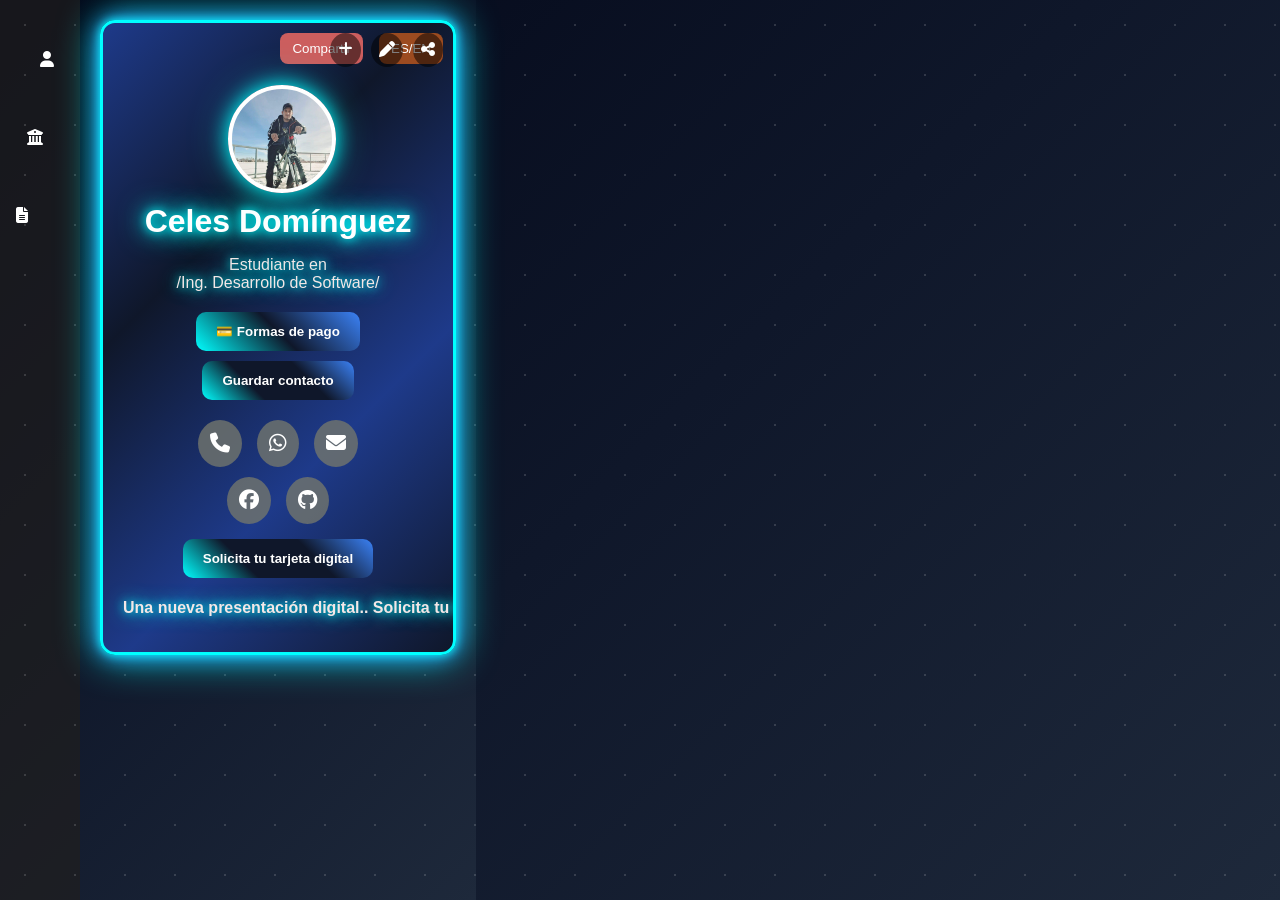
<file: index.html>
<!DOCTYPE html>
<html lang="es">
<head>
<meta charset="UTF-8">
<meta name="viewport" content="width=device-width, initial-scale=1.0">
<title>Tarjeta Digital Completa</title>
<link rel="stylesheet" href="https://cdnjs.cloudflare.com/ajax/libs/font-awesome/6.5.0/css/all.min.css">
<link rel="stylesheet" href="./style.css">
</head>
<body>
<div class="sidebar">
  <a href="#" data-section="perfil">
    <i class="fas fa-user"></i>
    <span class="text">Perfil</span>
  </a>

  <a href="#" data-section="bancos">
    <i class="fas fa-university"></i>
    <span class="text">Cuentas</span>
  </a>

  <a href="#" data-section="documentos">
    <i class="fas fa-file-alt"></i>
    <span class="text">Documentos</span>
  </a>
</div>

<div class="main-content">
  <div class="card">
    <div class="linea"></div>
    <!-- Botones de idioma y compartir -->
    <button class="lang-switch" id="langSwitch">ES/EN</button>
    <button id="compartirPortada">Compartir</button>

    <!-- Portada y perfil -->
    <div class="cover">
      <div class="cover-icons">
        <a href="./347107588_572880808299341_4597724571793955654_n.jpg"><i class="fas fa-plus"></i></a>
        <a href="./347107588_572880808299341_4597724571793955654_n.jpg"><i class="fas fa-pen"></i></a>
        <a href="#"><i class="fas fa-share-alt"></i></a>
      </div>
      <div class="profile-pic"></div>
    </div>

    <div class="card-body">
      <h1>Celes Domínguez</h1>
      <p class="subtitle">Estudiante en  <br>
      /Ing. Desarrollo de Software/</p>

        <!-- Botones finales -->
    <div>
       <button
            id="btnCuentas"
                data-section="bancos" class="vercuenta">💳 Formas de pago
      </button>
      <button id="btnGuardar" class="guardar">Guardar contacto</button>
     
    </div>


      <!-- Sección perfil -->
      <div class="section active" id="perfil">
        <div class="contact-icons top-icons">
          <a href="tel:6648123071" title="Llamar"><i class="fas fa-phone"></i><span>6648123071</span></a>
          <a href="https://wa.me/526648123071" target="_blank" title="WhatsApp"><i class="fab fa-whatsapp"></i><span>WhatsApp</span></a>
          <a href="mailto:celestinod13@gmail.com" title="Gmail"><i class="fas fa-envelope"></i><span>Email</span></a>
        </div>
        <div class="contact-icons bottom-icons">
          <a href="#" target="_blank" title="Facebook"><i class="fab fa-facebook"></i><span>Facebook</span></a>
          <a href="https://github.com/Celes-Dgdev" target="_blank" title="GitHub"><i class="fab fa-github"></i><span>GitHub</span></a>
        </div>
      </div>

      <!-- Cuentas bancarias -->

      <div class="section" id="bancos">
        <div class="bank">
          <span class="Banco">Santander</span>
          <span class="cuenta">5579100482166897</span>
          <button class="copiar">Copiar</button>
        </div>
        <div class="bank">
          <span class="Banco">Mercado Pago</span>
          <span class="cuenta">722969010863999893</span>
          <button class="copiar">Copiar</button>
        </div>
      </div>
<div id="accionesBancos" class="acciones-bancos">
  <button id="compartirBancos" class="compartircuenta">
    <i class="fas fa-share-alt"></i> Compartir cuentas
  </button>

  <button id="verTarjeta" class="vertargeta">
    Ver tarjeta completa
  </button>
</div>
      <!-- Login overlay -->
      <div id="loginDocs" class="loginDocs">
        <div class="loginBox">
          <h3>Acceso Documentos</h3>
          <input type="password" id="passwordDocs" placeholder="Contraseña">
          <br><br>
          <button id="btnEntrar">Entrar</button>
        </div>
      </div>

      <!-- Documentos -->
      <div class="section" id="documentos">
        <h2>Documentos privados</h2>
        <div class="docs-grid">
          <div class="doc-card">
            <div class="doc-icon">📄</div>
            <div>Acta nacimiento</div>
            <div class="doc-actions">
              <a href="./docs/acta.pdf" target="_blank" class="ver">Ver</a>
              <a href="./docs/acta.pdf" download class="descargar">Descargar</a>
              <a href="./docs/acta.pdf" target="_blank" class="compartir">Compartir</a>
            </div>
          </div>
          <div class="doc-card">
            <div class="doc-icon">📄</div>
            <div>CURP</div>
            <div class="doc-actions">
              <a href="./docs/curp.pdf" target="_blank" class="ver">Ver</a>
              <a href="./docs/curp.pdf" download class="descargar">Descargar</a>
              <a href="./docs/curp.pdf" target="_blank" class="compartir">Compartir</a>
            </div>
          </div>
          <div class="doc-card">
            <div class="doc-icon">📄</div>
            <div>Recibo luz</div>
            <div class="doc-actions">
              <a href="./docs/luz.pdf" target="_blank" class="ver">Ver</a>
              <a href="./docs/luz.pdf" download class="descargar">Descargar</a>
              <a href="./docs/luz.pdf" target="_blank" class="compartir">Compartir</a>
            </div>
          </div>
          <div class="doc-card">
            <div class="doc-icon">📄</div>
            <div>RFC</div>
            <div class="doc-actions">
              <a href="./docs/rfc.pdf" target="_blank" class="ver">Ver</a>
              <a href="./docs/rfc.pdf" download class="descargar">Descargar</a>
              <a href="./docs/rfc.pdf" target="_blank" class="compartir">Compartir</a>
            </div>
          </div>
          <div class="doc-card">
            <div class="doc-icon">📄</div>
            <div>Constancia fiscal</div>
            <div class="doc-actions">
              <a href="./docs/fiscal.pdf" target="_blank" class="ver">Ver</a>
              <a href="./docs/fiscal.pdf" download class="descargar">Descargar</a>
              <a href="./docs/fiscal.pdf" target="_blank" class="compartir">Compartir</a>
            </div>
          </div>
        </div>
      </div>
 <button class="whatsapp-btn" id="inviteBtn">Solicita tu tarjeta digital</button>
    <p class="marquee"> 
      Una nueva presentación digital.. Solicita tu tarjeta de presentación digital, Solicita tu tarjeta de presentación digital,
       Solicita tu tarjeta de presentación digital, 
       Una nueva presentación digital... 
       Solicita tu tarjeta de presentación digital,
      </p>
  </div>
</div>

<script src="./scrip.js"></script>
</body>
</html>
</file>
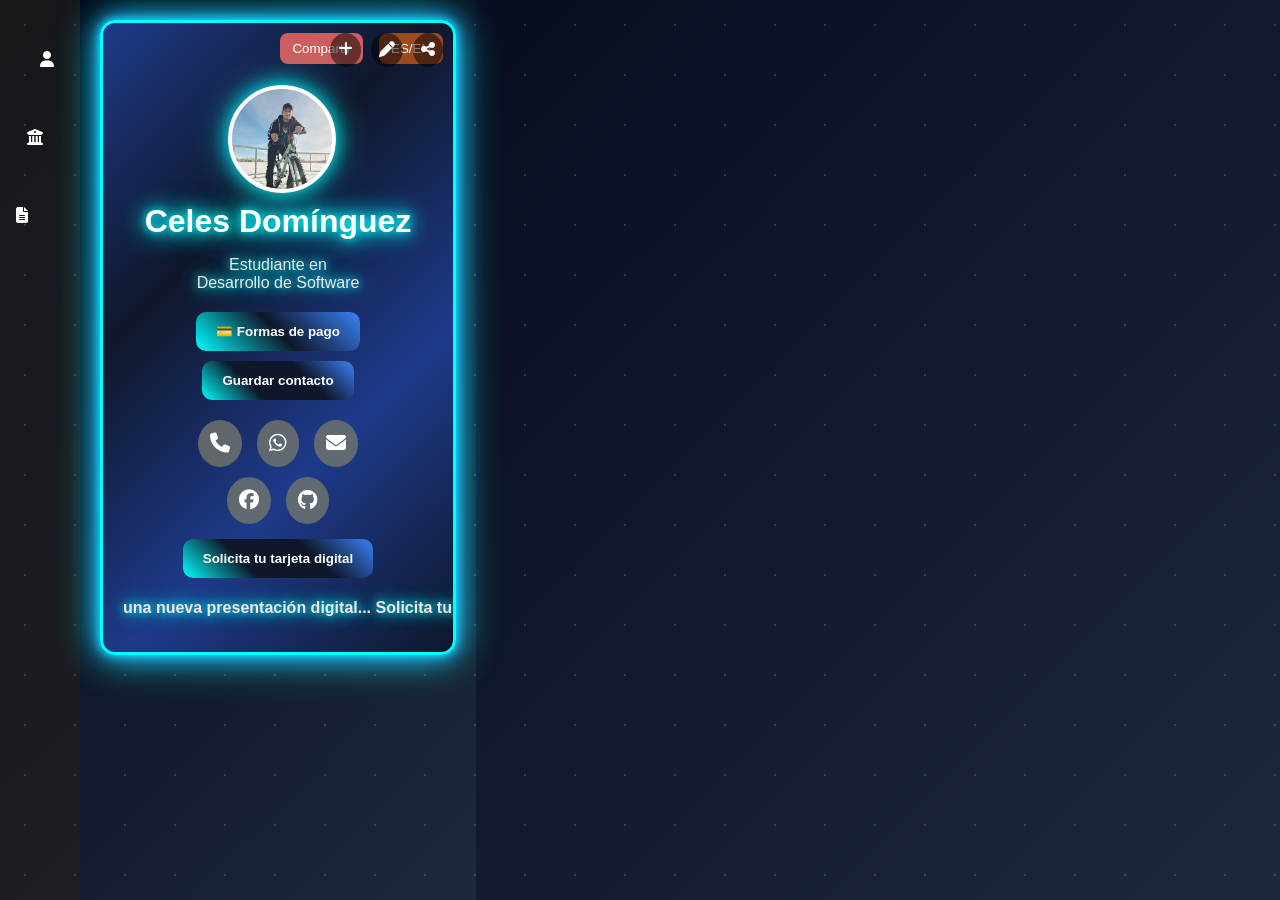
<file: targetas/index.html>
<!DOCTYPE html>
<html lang="es">
<head>
<meta charset="UTF-8">
<meta name="viewport" content="width=device-width, initial-scale=1.0">
<title>Tarjeta Digital Completa</title>
<link rel="stylesheet" href="https://cdnjs.cloudflare.com/ajax/libs/font-awesome/6.5.0/css/all.min.css">
<link rel="stylesheet" href="./style.css">
</head>
<body>
<div class="sidebar">
  <a href="#" data-section="perfil">
    <i class="fas fa-user"></i>
    <span class="text">Perfil</span>
  </a>

  <a href="#" data-section="bancos">
    <i class="fas fa-university"></i>
    <span class="text">Cuentas</span>
  </a>

  <a href="#" data-section="documentos">
    <i class="fas fa-file-alt"></i>
    <span class="text">Documentos</span>
  </a>
</div>

<div class="main-content">
  <div class="card">
    <div class="linea"></div>
    <!-- Botones de idioma y compartir -->
    <button class="lang-switch" id="langSwitch">ES/EN</button>
    <button id="compartirPortada">Compartir</button>

    <!-- Portada y perfil -->
    <div class="cover">
      <div class="cover-icons">
        <a href="./347107588_572880808299341_4597724571793955654_n.jpg"><i class="fas fa-plus"></i></a>
        <a href="./347107588_572880808299341_4597724571793955654_n.jpg"><i class="fas fa-pen"></i></a>
        <a href="#"><i class="fas fa-share-alt"></i></a>
      </div>
      <div class="profile-pic"></div>
    </div>

    <div class="card-body">
      <h1>Celes Domínguez</h1>
      <p class="subtitle">Estudiante en  <br>
      Desarrollo de Software</p>

        <!-- Botones finales -->
    <div>
       <button
            id="btnCuentas"
                data-section="bancos" class="vercuenta">💳 Formas de pago
      </button>
      <button id="btnGuardar" class="guardar">Guardar contacto</button>
     
    </div>


      <!-- Sección perfil -->
      <div class="section active" id="perfil">
        <div class="contact-icons top-icons">
          <a href="tel:6648123071" title="Llamar"><i class="fas fa-phone"></i><span>6648123071</span></a>
          <a href="https://wa.me/526648123071" target="_blank" title="WhatsApp"><i class="fab fa-whatsapp"></i><span>WhatsApp</span></a>
          <a href="mailto:celestinod13@gmail.com" title="Gmail"><i class="fas fa-envelope"></i><span>Email</span></a>
        </div>
        <div class="contact-icons bottom-icons">
          <a href="#" target="_blank" title="Facebook"><i class="fab fa-facebook"></i><span>Facebook</span></a>
          <a href="https://github.com/Celes-Dgdev" target="_blank" title="GitHub"><i class="fab fa-github"></i><span>GitHub</span></a>
        </div>
      </div>

      <!-- Cuentas bancarias -->

      <div class="section" id="bancos">
        <div class="bank">
          <span class="Banco">Santander</span>
          <span class="cuenta">5579100482166897</span>
          <button class="copiar">Copiar</button>
        </div>
        <div class="bank">
          <span class="Banco">Mercado Pago</span>
          <span class="cuenta">722969010863999893</span>
          <button class="copiar">Copiar</button>
        </div>
      </div>
<div id="accionesBancos" class="acciones-bancos">
  <button id="compartirBancos" class="compartircuenta">
    <i class="fas fa-share-alt"></i> Compartir cuentas
  </button>

  <button id="verTarjeta" class="vertargeta">
    Ver tarjeta completa
  </button>
</div>
      <!-- Login overlay -->
      <div id="loginDocs" class="loginDocs">
        <div class="loginBox">
          <h3>Acceso Documentos</h3>
          <input type="password" id="passwordDocs" placeholder="Contraseña">
          <br><br>
          <button id="btnEntrar">Entrar</button>
        </div>
      </div>

      <!-- Documentos -->
      <div class="section" id="documentos">
        <h2>Documentos privados</h2>
        <div class="docs-grid">
          <div class="doc-card">
            <div class="doc-icon">📄</div>
            <div>Acta nacimiento</div>
            <div class="doc-actions">
              <a href="./docs/acta.pdf" target="_blank" class="ver">Ver</a>
              <a href="./docs/acta.pdf" download class="descargar">Descargar</a>
              <a href="./docs/acta.pdf" target="_blank" class="compartir">Compartir</a>
            </div>
          </div>
          <div class="doc-card">
            <div class="doc-icon">📄</div>
            <div>CURP</div>
            <div class="doc-actions">
              <a href="./docs/curp.pdf" target="_blank" class="ver">Ver</a>
              <a href="./docs/curp.pdf" download class="descargar">Descargar</a>
              <a href="./docs/curp.pdf" target="_blank" class="compartir">Compartir</a>
            </div>
          </div>
          <div class="doc-card">
            <div class="doc-icon">📄</div>
            <div>Recibo luz</div>
            <div class="doc-actions">
              <a href="./docs/luz.pdf" target="_blank" class="ver">Ver</a>
              <a href="./docs/luz.pdf" download class="descargar">Descargar</a>
              <a href="./docs/luz.pdf" target="_blank" class="compartir">Compartir</a>
            </div>
          </div>
          <div class="doc-card">
            <div class="doc-icon">📄</div>
            <div>RFC</div>
            <div class="doc-actions">
              <a href="./docs/rfc.pdf" target="_blank" class="ver">Ver</a>
              <a href="./docs/rfc.pdf" download class="descargar">Descargar</a>
              <a href="./docs/rfc.pdf" target="_blank" class="compartir">Compartir</a>
            </div>
          </div>
          <div class="doc-card">
            <div class="doc-icon">📄</div>
            <div>Constancia fiscal</div>
            <div class="doc-actions">
              <a href="./docs/fiscal.pdf" target="_blank" class="ver">Ver</a>
              <a href="./docs/fiscal.pdf" download class="descargar">Descargar</a>
              <a href="./docs/fiscal.pdf" target="_blank" class="compartir">Compartir</a>
            </div>
          </div>
        </div>
      </div>
 <button class="whatsapp-btn" id="inviteBtn">Solicita tu tarjeta digital</button>
    <p class="marquee"> 
      una nueva presentación digital...
       Solicita tu tarjeta de presentación digital, 
       una nueva presentación digital... 
       Solicita tu tarjeta de presentación digital,
      </p>
  </div>
</div>

<script src="./scrip.js"></script>
</body>
</html>
</file>
<file: style.css>
/* Reset y body */
body, html {
  margin:0;
  padding:0;
  font-family: Arial; 
  height:100vh; 
  display:flex; 

  background:
  linear-gradient(
      135deg,
      #020617,
      #0f172a,
      #1e293b
  );
}

/* Barra lateral */
.sidebar {
  width:110px;
  background: rgba(32,31,31,0.7);
  display:flex; 
  flex-direction: column; 
  align-items:center;
  transition: width 0.3s, background 0.3s; 
  padding-top:20px;
}
.sidebar:hover { 
  width:190px; 
  background: rgba(32,31,31,0.5); }

.sidebar a {
  color:white; 
  text-decoration:none; 
  margin:20px 0; 
  display:flex; 
  align-items:center;
  padding:5px; 
  border-radius:8px; 
  transition:background 0.3s;
  white-space: nowrap; 
  overflow: hidden;
}
/*el texto de los botones del sidebar*/
  .sidebar a:hover{

    background:rgba(80,86,236,.2);

    box-shadow:
        0 0 10px cyan;
}

.sidebar i { margin-right:10px; 
  min-width: 75px;
  text-align: right;
}
.sidebar {
  width: 80px;
  overflow: hidden;
}

.sidebar:hover {
  width: 180px;
}

/* Íconos */
.sidebar a {
  display: flex;
  align-items: center;
  color: white;
  text-decoration: none;
  margin: 20px 0;
  padding: 10px;
}

/* Texto oculto */
.sidebar .text {
  opacity: 0;
  margin-left: 0;
  transition: 0.3s;
  white-space: nowrap;
}

/* Cuando haces hover */
.sidebar:hover .text {
  opacity: 1;
  margin-left: 10px;
}
/* Contenedor principal */
.main-content {
   flex:1; 
   display:flex; 
   justify-content:center; 
   align-items:flex-start; 
   padding:20px; 
   position:relative; }

/* Tarjeta */
.card {
  width:350px; 
  border-radius:15px; 
  overflow:hidden; 
  text-align:center; 
  color:white; 
  position:relative;
    background:
    linear-gradient(
        135deg,
         #1e3a8a,
        #0f172a,
        #1e3a8a,
        #0f172a
    );

    box-shadow:
      0 15px 40px rgba(145, 5, 5, 0.5);
      

    border: 3px solid cyan;

    box-shadow:
        0 0 10px cyan,
        0 0 20px #3b82f6,
        0 0 40px cyan;
}

      

/*difuminado debajo de la targeta parecn estrelllas*/
body::before{

    content:'';

    position:fixed;

    inset:0;

    background:
    radial-gradient(
        white 1px,
        transparent 1px
    );

    background-size:50px 50px;

    opacity:.15;

    pointer-events:none;
}

/*parece que flota*/

.profile-pic{

    animation:
    flotar 4s ease-in-out infinite;
}

@keyframes flotar{

    0%,100%{
        transform:translateY(0);
    }

    50%{
        transform:translateY(-8px);
    }
}
/* foto de perfil brillante en circulo */
.profile-pic{

    border: 5px solid white;

    box-shadow:
        0 0 20px cyan,
        0 0 40px rgba(0,255,255,.4);
}


/* Botones portada */
.lang-switch, #compartirPortada {
  position:absolute; 
  top:10px; 
  border:none; 
  padding:8px 12px; 
  border-radius:8px; 
  cursor:pointer; 
  color:white;
}
.lang-switch {
   right:10px; 
   background:#9c4b20; }

#compartirPortada { 
  right:90px; 
  background:#cc5e5e; }

/* Portada */
.cover { 
  width:100%; 
  height:120px; 
  background:url('https://gurusis.com/wp-content/uploads/2025/02/proyecto-desarrollo-software3_11zon.webp') center/cover no-repeat; position:relative; }

  /* Iconos portada */
.cover-icons { 
  position:absolute; 
  top:10px; 
  right:10px; 
  display:flex; 
  gap:10px;}

.cover-icons a { 
  color:white; 
  background: rgba(0,0,0,0.5); 
  padding:8px; 
  border-radius:50%;
  transition:0.3s; }

.cover-icons a:hover { 
  background:#45b856; }

/* Foto de perfil */
.profile-pic { 
  width:100px; 
  height:100px; 
  border-radius:50%; 
  border:4px solid white;
   position:absolute; 
   bottom:-50px; 
   left:calc(50% - 50px); 
   background:url('./347107588_572880808299341_4597724571793955654_n.jpg') center/cover no-repeat; }

/* Cuerpo tarjeta */
.card-body { 
  padding:60px 20px 20px 20px; }

.card-body h1 { 
  margin:0 0 10px 0;
    text-shadow:
        0 0 10px cyan,
        0 0 20px cyan,
        0 0 30px cyan;
}
.card-body p.subtitle { 
  color:rgb(243, 231, 231); 
  margin-bottom:15px; 


    text-shadow:
        0 0 10px cyan,
        0 0 20px cyan;
}
/* Sección de contacto */
.contact-icons.top-icons, .contact-icons.bottom-icons {
  display:flex; 
  justify-content:center; 
  gap:15px; 
  margin:10px 0;
}
.contact-icons a { 
  color:white; 
  background: rgba(114,118,109,0.8); 
  padding:12px; 
  border-radius:50%; 
  font-size:20px; 
  transition:0.3s; 
  position:relative; 
  text-decoration:none; }

.contact-icons a:hover { background:#45b856; transform:scale(1.1); }
.contact-icons a span { visibility:hidden; width: max-content; background:#333; color:#fff; text-align:center; border-radius:6px; padding:3px 6px; position:absolute; bottom:125%; left:50%; transform:translateX(-50%); z-index:1; font-size:12px; opacity:0; transition:opacity 0.3s; }
.contact-icons a:hover span { visibility:visible; opacity:1; }

/* Secciones dinámicas */
.section { display:none; margin-top:15px; }
.section.active { display:block; }

/* Bancos */
.bank { margin:10px 0; }
.bank span { display:block; }
.acciones-bancos {
  display: none;
  margin-top: 15px;
}

.acciones-bancos button {
  padding: 10px;
  margin: 5px;
  border: none;
  border-radius: 8px;
  cursor: pointer;
}

/* Botones guardar/compartir/ ver por su forma normal */
button.vertargeta, button.compartircuenta, button.guardar, button.compartir, button.vercuenta, button.whatsapp-btn {
   padding:12px 20px;
    border:none;
     border-radius:10px;
      color:white; 
      cursor:pointer; 
      margin:5px; transition:0.3s; }
/*con hover*/
.vercuenta:hover, .vertargeta:hover,.guardar:hover, button.compartir:hover, .whatsapp-btn:hover {
   background:cyan;
    color:#000; 
    transform:scale(1.05);}
 
.vertargeta, .compartircuenta, .guardar,  button.compartir, .whatsapp-btn{

    background:
    linear-gradient(
        45deg,
        cyan,
        
        #0f172a,
        #0f172a,
        #3b82f6
    );

    color:black;

    font-weight:bold;
}

.vercuenta{
    background:
    linear-gradient(
        45deg,
        cyan,
        #0f172a,
        #3b82f6
    );

    color:black;

    font-weight:bold;

    animation:
    pulso 2s infinite;
}

@keyframes pulso{

    0%,100%{

        box-shadow:
            0 0 10px cyan,
            0 0 20px #3b82f6;
    }

    50%{

        box-shadow:
            0 0 20px cyan,
            0 0 40px #3b82f6,
            0 0 60px cyan;
    }
}
/* Documentos */
.docs-grid { display:grid; grid-template-columns:repeat(3,1fr); gap:15px; margin-top:15px; }
.doc-card { background:white; border-radius:50%; padding:15px; display:flex; flex-direction:column; align-items:center; justify-content:center; width:70px; height:70px; transition:0.2s; font-size:12px;}
.doc-card:hover { transform:scale(1.1); }
.doc-icon { font-size:18px; margin-bottom:3px; }
.doc-actions { display:flex; flex-direction:column; gap:3px; margin-top:3px; }
.doc-actions a { font-size:10px; padding:2px 4px; border-radius:4px; text-decoration:none; color:white; }
.ver { background:#3498db; }
.descargar { background:#2ecc71; }

/* Marquee */

.marquee{

    width: 100%;
    white-space: nowrap;

    color: cyan;

    font-weight: bold;

    animation: deslizar 12s linear infinite;
     color:rgb(243, 231, 231); 
  margin-bottom:15px; 


    text-shadow:
        0 0 10px cyan,
        0 0 20px cyan;
}

@keyframes deslizar{

    from{
        transform:translateX(100%);
    }

    to{
        transform:translateX(-100%);
    }
 
}

/* Login overlay */
.loginDocs {
  display:none;
  position:fixed;
  top:0; left:0;
  width:100%; height:100%;
  background:rgba(0,0,0,0.7);
  justify-content:center;
  align-items:center;
  z-index:1000;
}
.loginBox {
  background:white;
  padding:25px;
  border-radius:10px;
  text-align:center;
}
.loginBox input {
  padding:8px;
  width:150px;
  margin-top:10px;
  border-radius:6px;
  border:1px solid #ccc;
}
/* 📱 Celulares */

@media (max-width: 760px){

    .main-content{

        padding:10px;
      width:100%;
    }
.card{
    width:100vw;
    min-height:100vh;
    border-radius:0;
    border:none;
}
  .cover{
    height:180px;
  }

    .card-body{

        padding:60px 15px 15px;
    }

    .card-body h1{

        font-size:24px;
    }

    .subtitle{

        font-size:14px;
    }

    .contact-icons{

        flex-wrap:wrap;
    }

    .contact-icons a{

        font-size:16px;

        padding:10px;
    }

    .docs-grid{

        grid-template-columns:
        repeat(1,1fr);

        justify-items:center;
    }

    .sidebar{

        position:fixed;

        margin-bottom:100px;
      
        left:0;

        width:100%;

        height:70px;

        flex-direction:row;

        justify-content:space-around;

        z-index:1000;
    }

    .sidebar:hover{

        width:100%;
    }

    .sidebar .text{

        display:none;
    }

    .sidebar i{

        min-width:auto;

        margin:0;
    }

    .main-content{

        padding-bottom:90px;
    }
  .marquee{
    margin-bottom:0;
  }
}
</file>
<file: targetas/style.css>
/* Reset y body */
body, html {
  margin:0;
  padding:0;
  font-family: Arial; 
  height:100vh; 
  display:flex; 

  background:
  linear-gradient(
      135deg,
      #020617,
      #0f172a,
      #1e293b
  );
}

/* Barra lateral */
.sidebar {
  width:110px;
  background: rgba(32,31,31,0.7);
  display:flex; 
  flex-direction: column; 
  align-items:center;
  transition: width 0.3s, background 0.3s; 
  padding-top:20px;
}
.sidebar:hover { 
  width:190px; 
  background: rgba(32,31,31,0.5); }

.sidebar a {
  color:white; 
  text-decoration:none; 
  margin:20px 0; 
  display:flex; 
  align-items:center;
  padding:5px; 
  border-radius:8px; 
  transition:background 0.3s;
  white-space: nowrap; 
  overflow: hidden;
}
/*el texto de los botones del sidebar*/
  .sidebar a:hover{

    background:rgba(80,86,236,.2);

    box-shadow:
        0 0 10px cyan;
}

.sidebar i { margin-right:10px; 
  min-width: 75px;
  text-align: right;
}
.sidebar {
  width: 80px;
  overflow: hidden;
}

.sidebar:hover {
  width: 180px;
}

/* Íconos */
.sidebar a {
  display: flex;
  align-items: center;
  color: white;
  text-decoration: none;
  margin: 20px 0;
  padding: 10px;
}

/* Texto oculto */
.sidebar .text {
  opacity: 0;
  margin-left: 0;
  transition: 0.3s;
  white-space: nowrap;
}

/* Cuando haces hover */
.sidebar:hover .text {
  opacity: 1;
  margin-left: 10px;
}
/* Contenedor principal */
.main-content {
   flex:1; 
   display:flex; 
   justify-content:center; 
   align-items:flex-start; 
   padding:20px; 
   position:relative; }

/* Tarjeta */
.card {
  width:350px; 
  border-radius:15px; 
  overflow:hidden; 
  text-align:center; 
  color:white; 
  position:relative;
    background:
    linear-gradient(
        135deg,
         #1e3a8a,
        #0f172a,
        #1e3a8a,
        #0f172a
    );

    box-shadow:
      0 15px 40px rgba(145, 5, 5, 0.5);
      

    border: 3px solid cyan;

    box-shadow:
        0 0 10px cyan,
        0 0 20px #3b82f6,
        0 0 40px cyan;
}

      

/*difuminado debajo de la targeta parecn estrelllas*/
body::before{

    content:'';

    position:fixed;

    inset:0;

    background:
    radial-gradient(
        white 1px,
        transparent 1px
    );

    background-size:50px 50px;

    opacity:.15;

    pointer-events:none;
}

/*parece que flota*/

.profile-pic{

    animation:
    flotar 4s ease-in-out infinite;
}

@keyframes flotar{

    0%,100%{
        transform:translateY(0);
    }

    50%{
        transform:translateY(-8px);
    }
}
/* foto de perfil brillante en circulo */
.profile-pic{

    border: 5px solid white;

    box-shadow:
        0 0 20px cyan,
        0 0 40px rgba(0,255,255,.4);
}


/* Botones portada */
.lang-switch, #compartirPortada {
  position:absolute; 
  top:10px; 
  border:none; 
  padding:8px 12px; 
  border-radius:8px; 
  cursor:pointer; 
  color:white;
}
.lang-switch {
   right:10px; 
   background:#9c4b20; }

#compartirPortada { 
  right:90px; 
  background:#cc5e5e; }

/* Portada */
.cover { 
  width:100%; 
  height:120px; 
  background:url('https://gurusis.com/wp-content/uploads/2025/02/proyecto-desarrollo-software3_11zon.webp') center/cover no-repeat; position:relative; }

  /* Iconos portada */
.cover-icons { 
  position:absolute; 
  top:10px; 
  right:10px; 
  display:flex; 
  gap:10px;}

.cover-icons a { 
  color:white; 
  background: rgba(0,0,0,0.5); 
  padding:8px; 
  border-radius:50%;
  transition:0.3s; }

.cover-icons a:hover { 
  background:#45b856; }

/* Foto de perfil */
.profile-pic { 
  width:100px; 
  height:100px; 
  border-radius:50%; 
  border:4px solid white;
   position:absolute; 
   bottom:-50px; 
   left:calc(50% - 50px); 
   background:url('./347107588_572880808299341_4597724571793955654_n.jpg') center/cover no-repeat; }

/* Cuerpo tarjeta */
.card-body { 
  padding:60px 20px 20px 20px; }

.card-body h1 { 
  margin:0 0 10px 0;
    text-shadow:
        0 0 10px cyan,
        0 0 20px cyan,
        0 0 30px cyan;
}
.card-body p.subtitle { 
  color:rgb(243, 231, 231); 
  margin-bottom:15px; 


    text-shadow:
        0 0 10px cyan,
        0 0 20px cyan;
}
/* Sección de contacto */
.contact-icons.top-icons, .contact-icons.bottom-icons {
  display:flex; 
  justify-content:center; 
  gap:15px; 
  margin:10px 0;
}
.contact-icons a { 
  color:white; 
  background: rgba(114,118,109,0.8); 
  padding:12px; 
  border-radius:50%; 
  font-size:20px; 
  transition:0.3s; 
  position:relative; 
  text-decoration:none; }

.contact-icons a:hover { background:#45b856; transform:scale(1.1); }
.contact-icons a span { visibility:hidden; width: max-content; background:#333; color:#fff; text-align:center; border-radius:6px; padding:3px 6px; position:absolute; bottom:125%; left:50%; transform:translateX(-50%); z-index:1; font-size:12px; opacity:0; transition:opacity 0.3s; }
.contact-icons a:hover span { visibility:visible; opacity:1; }

/* Secciones dinámicas */
.section { display:none; margin-top:15px; }
.section.active { display:block; }

/* Bancos */
.bank { margin:10px 0; }
.bank span { display:block; }
.acciones-bancos {
  display: none;
  margin-top: 15px;
}

.acciones-bancos button {
  padding: 10px;
  margin: 5px;
  border: none;
  border-radius: 8px;
  cursor: pointer;
}

/* Botones guardar/compartir/ ver por su forma normal */
button.vertargeta, button.compartircuenta, button.guardar, button.compartir, button.vercuenta, button.whatsapp-btn {
   padding:12px 20px;
    border:none;
     border-radius:10px;
      color:white; 
      cursor:pointer; 
      margin:5px; transition:0.3s; }
/*con hover*/
.vercuenta:hover, .vertargeta:hover,.guardar:hover, button.compartir:hover, .whatsapp-btn:hover {
   background:cyan;
    color:#000; 
    transform:scale(1.05);}
 
.vertargeta, .compartircuenta, .guardar,  button.compartir, .whatsapp-btn{

    background:
    linear-gradient(
        45deg,
        cyan,
        
        #0f172a,
        #0f172a,
        #3b82f6
    );

    color:black;

    font-weight:bold;
}

.vercuenta{
    background:
    linear-gradient(
        45deg,
        cyan,
        #0f172a,
        #3b82f6
    );

    color:black;

    font-weight:bold;

    animation:
    pulso 2s infinite;
}

@keyframes pulso{

    0%,100%{

        box-shadow:
            0 0 10px cyan,
            0 0 20px #3b82f6;
    }

    50%{

        box-shadow:
            0 0 20px cyan,
            0 0 40px #3b82f6,
            0 0 60px cyan;
    }
}
/* Documentos */
.docs-grid { display:grid; grid-template-columns:repeat(3,1fr); gap:15px; margin-top:15px; }
.doc-card { background:white; border-radius:50%; padding:15px; display:flex; flex-direction:column; align-items:center; justify-content:center; width:70px; height:70px; transition:0.2s; font-size:12px;}
.doc-card:hover { transform:scale(1.1); }
.doc-icon { font-size:18px; margin-bottom:3px; }
.doc-actions { display:flex; flex-direction:column; gap:3px; margin-top:3px; }
.doc-actions a { font-size:10px; padding:2px 4px; border-radius:4px; text-decoration:none; color:white; }
.ver { background:#3498db; }
.descargar { background:#2ecc71; }

/* Marquee */

.marquee{

    width: 100%;
    white-space: nowrap;

    color: cyan;

    font-weight: bold;

    animation: deslizar 10s linear infinite;
     color:rgb(243, 231, 231); 
  margin-bottom:15px; 


    text-shadow:
        0 0 10px cyan,
        0 0 20px cyan;
}

@keyframes deslizar{

    from{
        transform:translateX(100%);
    }

    to{
        transform:translateX(-100%);
    }
 
}

/* Login overlay */
.loginDocs {
  display:none;
  position:fixed;
  top:0; left:0;
  width:100%; height:100%;
  background:rgba(0,0,0,0.7);
  justify-content:center;
  align-items:center;
  z-index:1000;
}
.loginBox {
  background:white;
  padding:25px;
  border-radius:10px;
  text-align:center;
}
.loginBox input {
  padding:8px;
  width:150px;
  margin-top:10px;
  border-radius:6px;
  border:1px solid #ccc;
}
/* 📱 Celulares */

@media (max-width: 480px){

    .main-content{

        padding:10px;
    }

    .card{

        width:100%;
    }

    .card-body{

        padding:60px 15px 15px;
    }

    .card-body h1{

        font-size:24px;
    }

    .subtitle{

        font-size:14px;
    }

    .contact-icons{

        flex-wrap:wrap;
    }

    .contact-icons a{

        font-size:16px;

        padding:10px;
    }

    .docs-grid{

        grid-template-columns:
        repeat(1,1fr);

        justify-items:center;
    }

    .sidebar{

        position:fixed;

        bottom:0;
        left:0;

        width:100%;

        height:70px;

        flex-direction:row;

        justify-content:space-around;

        z-index:1000;
    }

    .sidebar:hover{

        width:100%;
    }

    .sidebar .text{

        display:none;
    }

    .sidebar i{

        min-width:auto;

        margin:0;
    }

    .main-content{

        padding-bottom:90px;
    }
}
</file>
